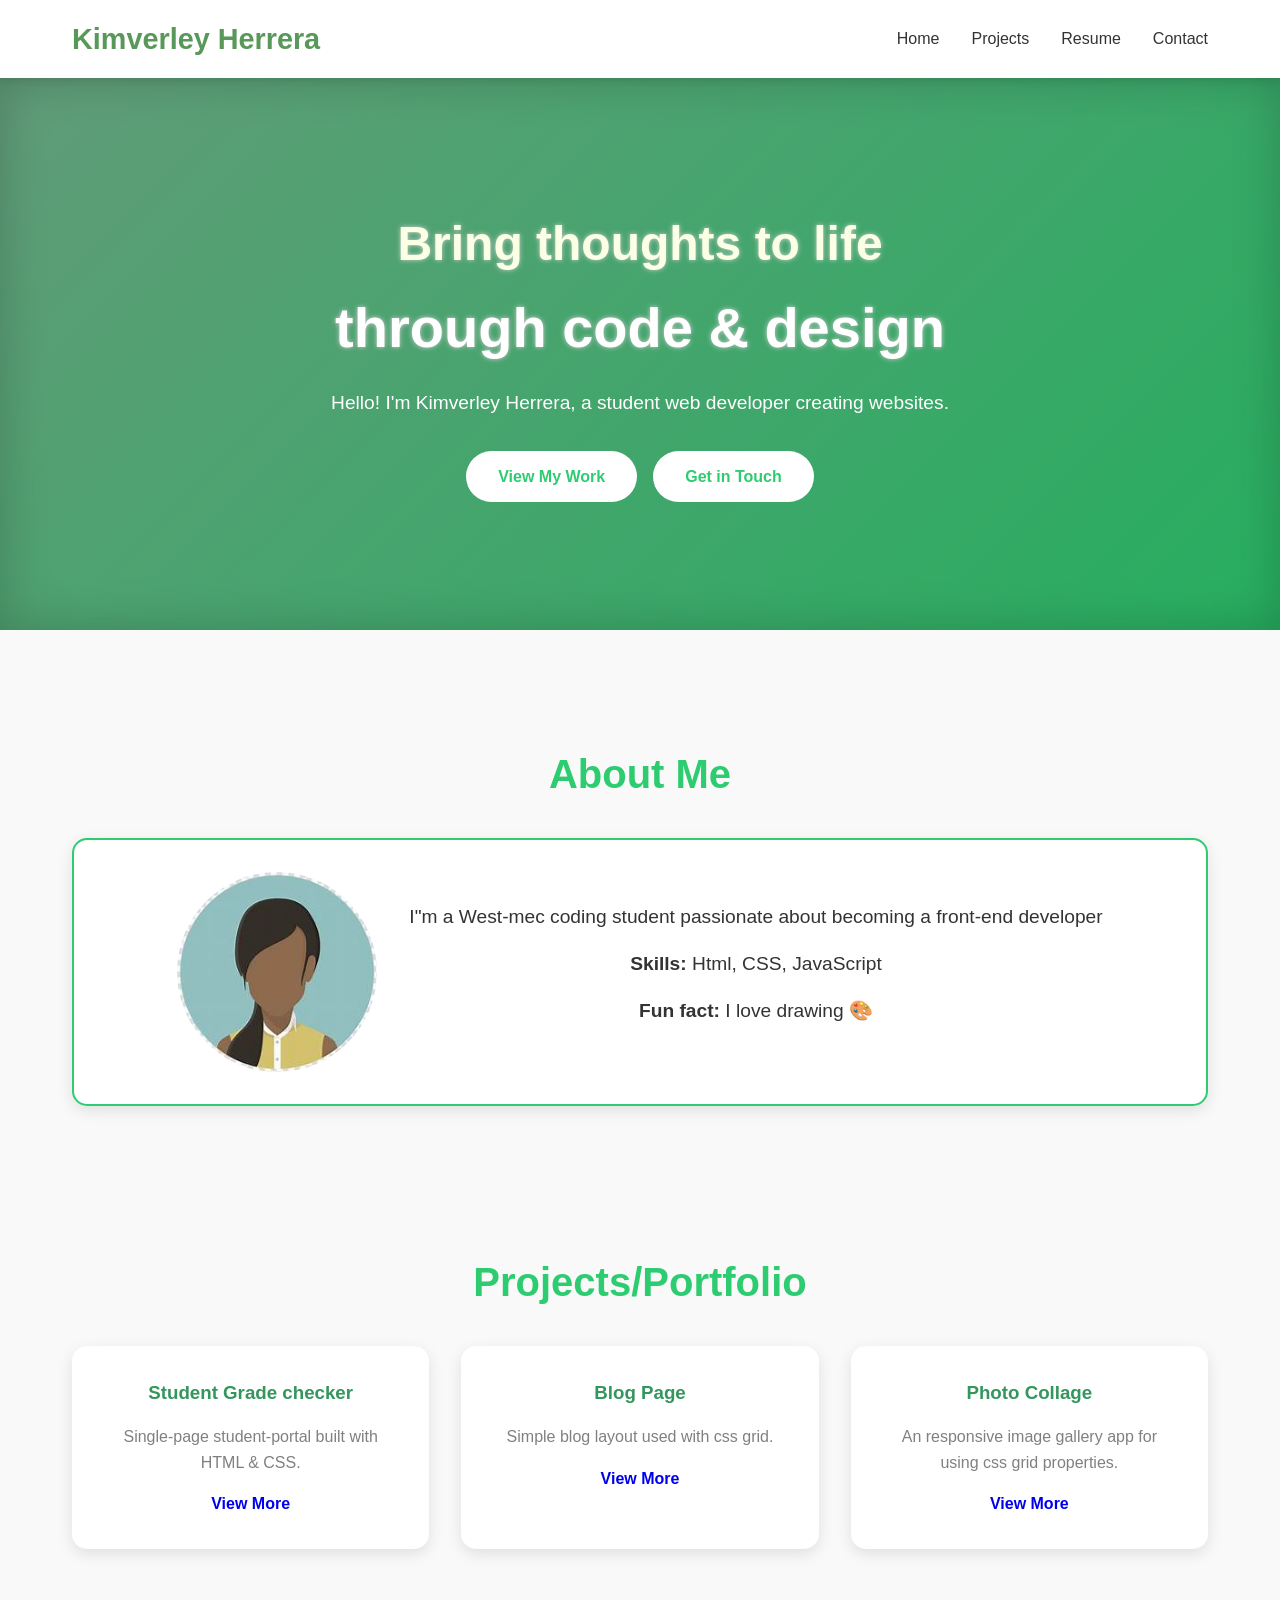
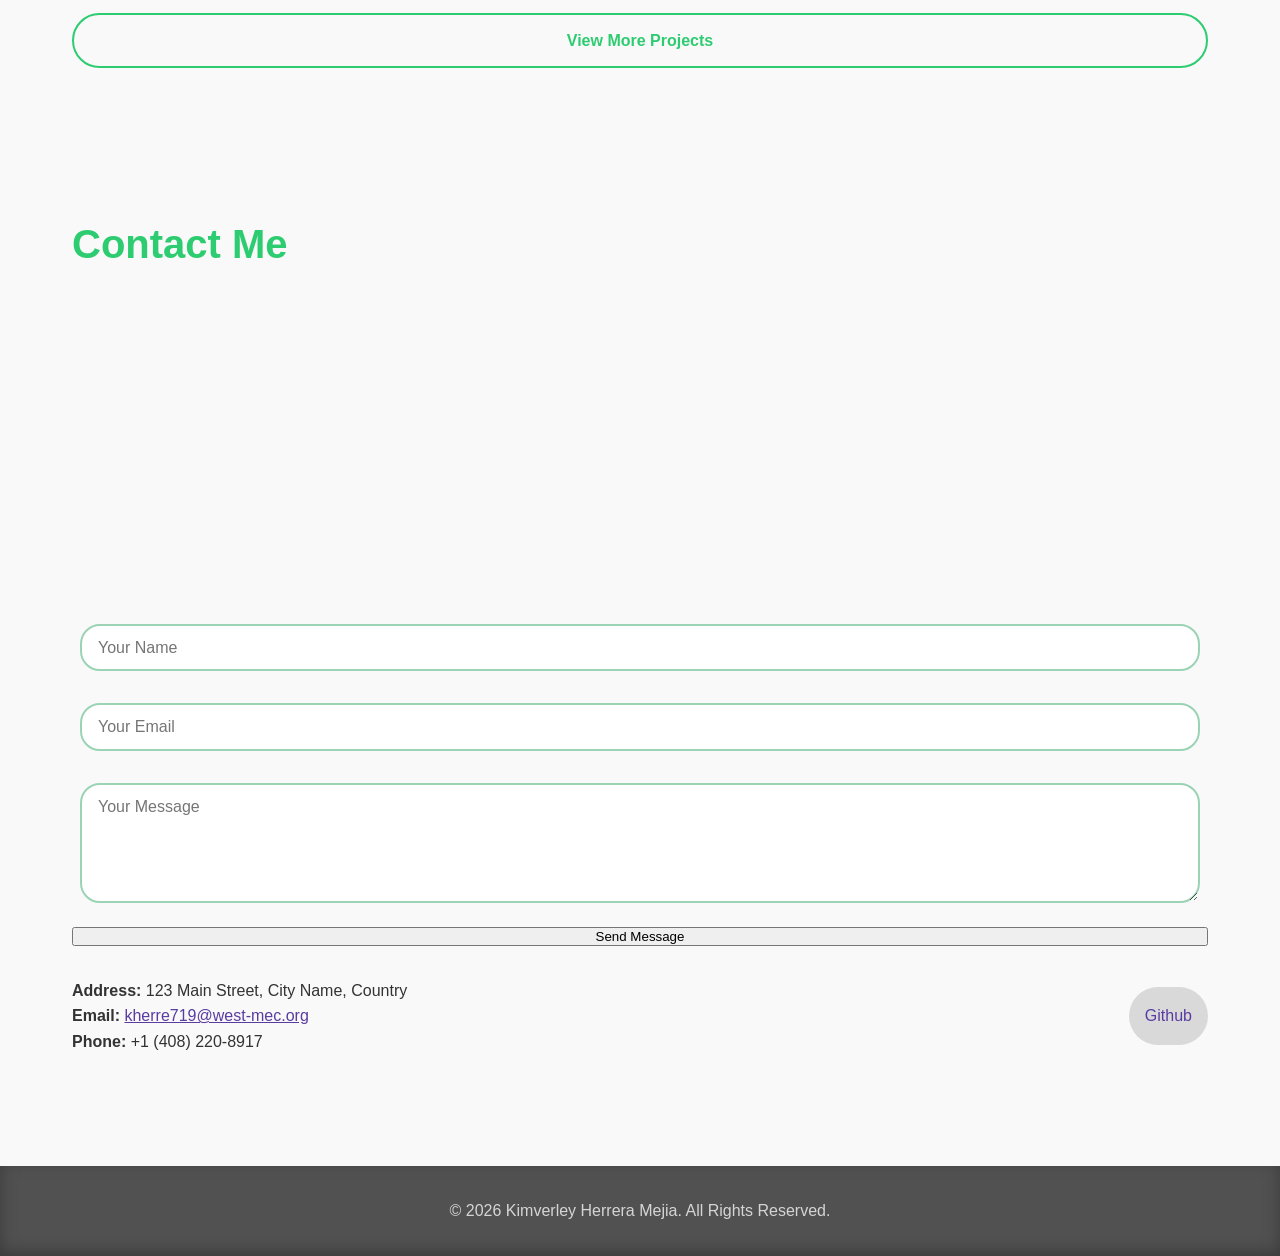
<file: index.html>
<!DOCTYPE html>
<html lang="en">
<head>
    <meta charset="UTF-8">
    <meta name="viewport" content="width=device-width, initial-scale=1.0">
    <title>Kimverley's Portfolio</title>
    <link rel="stylesheet" href="style.css">
</head>
<body>
    <!-- NAVBAR -->
     <header class="navbar">
        <div class="nav">
            <div class="logo">Kimverley Herrera</div>
            <ul class="menu">
                <li><a href="#home">Home</a></li>
                <li><a href="#project">Projects</a></li>
                <li><a href="resume.html">Resume</a></li>
                <li><a href="#contact">Contact</a></li>
            </ul>
        </div>
     </header>
    
    <!-- HERO -->
     <section id="home" class="hero">
        <div class="hero-content">
            <h1>Bring thoughts to life <br><span>through code & design</span></h1>
            <p>Hello! I'm Kimverley Herrera, a student web developer creating websites.</p>
            
            <div class="hero-buttons">
                <a href="project.html" class="btn">View My Work</a>
                <a href="#contact" class="btn-line">Get in Touch</a>

            </div>
        </div>
     </section>
    <!-- ABOUT -->
     <section id="about" class="about">
        <h2>About Me</h2>

        <div class="about-card">
            <img src="profile.jpg" alt="Profile Picture" class="zoomed">
            <div>
                <p>I"m a West-mec coding student passionate about becoming a front-end developer</p>
                <p><strong>Skills:</strong> Html, CSS, JavaScript</p>
                <p><strong>Fun fact:</strong> I love drawing 🎨 </p>
            </div>
        </div>

     </section>
    <!-- PROJECT -->
     <section id="project" class="project">
        <h2>Projects/Portfolio</h2>

        <div class="project-grid">
            <div class="project-card">
                <h3>Student Grade checker</h3>
                <p>Single-page student-portal built with HTML & CSS. </p>
                <a href=" ">View More</a>
            </div>

            <div class="project-card">
                <h3>Blog Page</h3>
                <p>Simple blog layout used with  css grid.</p>
                <a href=" ">View More</a>
            </div>

            <div class="project-card">
                <h3>Photo Collage</h3>
                <p>An responsive image gallery app for using css grid properties.</p>
                <a href=" ">View More</a>
            </div>
            
            <a href="project.html" class="btn-line proj-btn">View More Projects</a>
        </div>
     </section>
    <!-- CONTACT -->
     <section id="contact" class="contact">
        <h2>Contact Me</h2>
        <div class="map-container">
            <iframe
            src="https://www.google.com/maps/embed?pb=YOUR_MAP_EMBED_LINK"
            width="100%"
            height="300"
            style="border:0;"
            allowfullscreen=""
            loading="lazy"
            referrerpolicy="no-referrer-when-downgrade">
            </iframe>
        </div>

        <form class="contact-form" action="https://formspree.io/f/YOUR_FORM_ID" method="POST">
            <input type="text" name="name" placeholder="Your Name" required>
            <input type="email" name="email" placeholder="Your Email" required>
            <textarea name="message" placeholder="Your Message" rows="5" required></textarea>
            <button type="submit">Send Message</button>
        </form>

        <div class="contact-bottom">
            <div class="contact-info">
                <p><strong>Address:</strong> 123 Main Street, City Name, Country</p>
                <p><strong>Email:</strong> <a href="mailto:student@example.com">kherre719@west-mec.org</a></p>
                <p><strong>Phone:</strong> +1 (408) 220-8917</p>
            </div>

            <div class="social-icons">
            <a href="https://github.com/Kimverley">Github</a>
            </div>

        </div>


     </section>

    <!-- FOOTER -->
     <footer>
        <p>&copy; 2026 Kimverley Herrera Mejia. All Rights Reserved.</p>
     </footer>
</body>
</html>

<!-- 
(for my project card Contact form)
<!DOCTYPE html>
<html lang="en">
<head>
    <meta charset="UTF-8">
    <meta name="viewport" content="width=device-width, initial-scale=1.0">
    <title>Contact Form with Pattern Attribute</title>

    <style>
        * {
            margin: 0;
            padding: 0;
            box-sizing: border-box;
        }

        body {
            font-family: Arial, sans-serif;
            background-color: rgb(242, 247, 251); 
            display: flex;
            justify-content: center;
            align-items: center;
            min-height: 100vh;
        }

        .form-container {
            background-color: rgb(255, 255, 255); 
            padding: 25px 30px;
            border-radius: 10px;
            box-shadow: 0 0 10px rgba(0,0,0,0.1);
            width: 400px;
        }

        h2 {
            text-align: center;
            color: rgb(51, 51, 51); 
            margin-bottom: 20px;
        }

        form {
            display: flex;
            flex-direction: column;
        }

        label {
            margin-bottom: 5px;
            font-weight: bold;
        }

        input, textarea {
            margin-bottom: 15px;
            padding: 12px; 
            border: 1px solid rgb(204, 204, 204); 
            border-radius: 5px;
            font-size: 16px; 
            width: 100%; 
        }

        textarea {
           
            min-height: 120px; 
        }

        input:focus, textarea:focus {
            border-color: rgb(13, 158, 57); 
            outline: none;
        }

        button {
            background-color:rgb(13, 158, 57); 
            color: rgb(255, 255, 255); 
            border: none;
            padding: 12px; 
            border-radius: 5px;
            font-size: 16px;
            cursor: pointer;
        }

        button:hover {
            background-color: rgb(0, 76, 153); 
        }

        fieldset {
            border: 1px solid rgb(204, 204, 204);
            border-radius: 5px;
            padding: 15px;
            margin-bottom: 15px;
        }

        legend {
            font-weight: bold;
        }
    </style>
</head>
<body>

    <div class="form-container">
        <h2>Contact Us</h2>

        <form>
            <fieldset>
                <legend>Personal Info</legend>

                <label for="fullname">Full Name:</label>
                <input type="text" id="fullname" name="fullname"
                    pattern="[A-Za-z ]{3,30}"
                    title="Name should only contain letters and spaces (3-30 characters)"
                    placeholder="Enter your full name" required>

                <label for="email">Email Address:</label>
                <input type="email" id="email" name="email"
                    placeholder="example@email.com" required>

                <label for="phone">Phone Number:</label>
                <input type="tel" id="phone" name="phone"
                    pattern="[0-9]{3}-[0-9]{3}-[0-9]{4}"
                    title="Phone number must be in format 123-456-7890"
                    placeholder="123-456-7890" required>
            </fieldset>

            <fieldset>
                <legend>Message</legend>

                <label for="message">Your Message:</label>
                <textarea id="message" name="message"
                    placeholder="Write your message here..." required></textarea>
            </fieldset>

            <button type="submit">Submit</button>
        </form>
    </div>

</body>
</html>
 -->
</file>
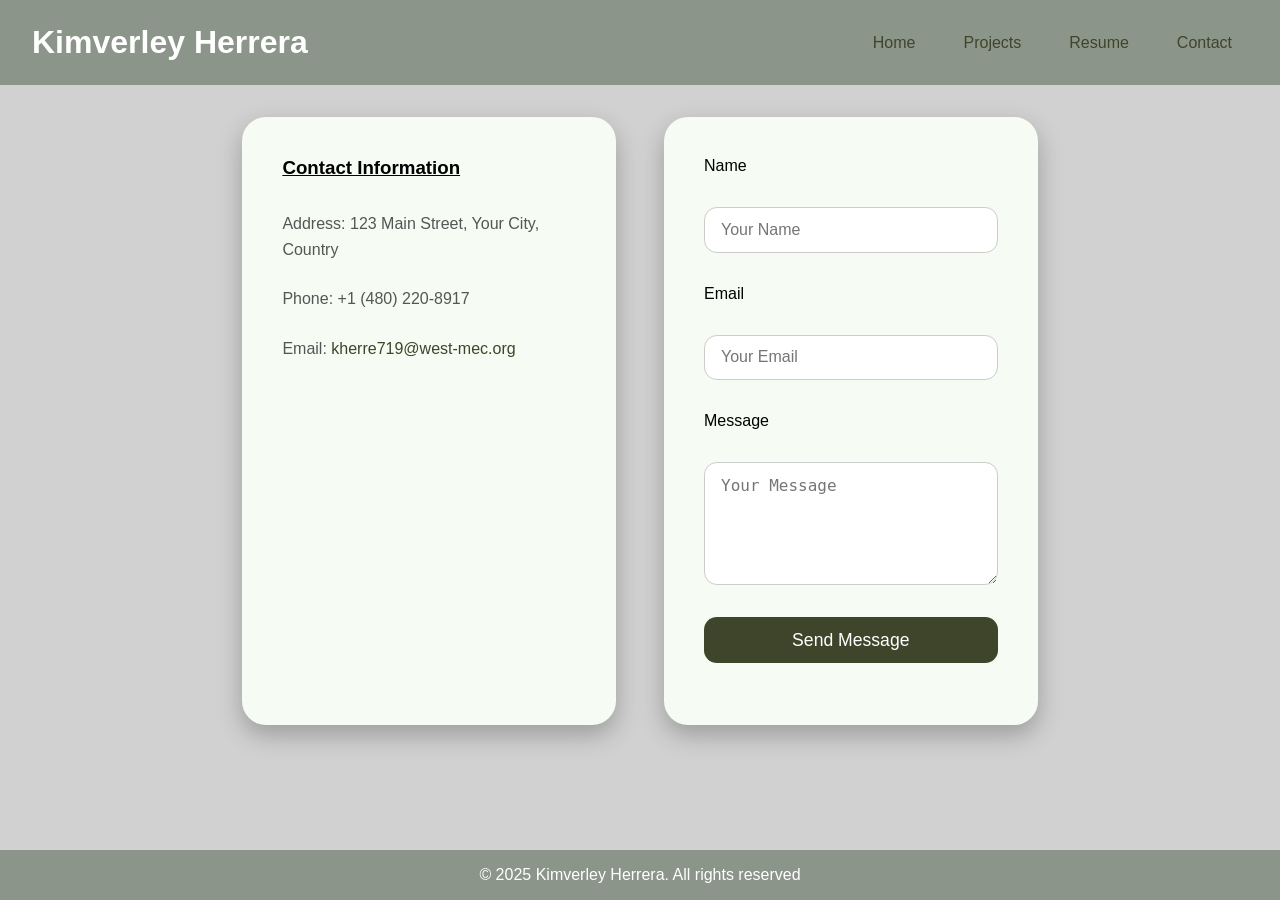
<file: contact.html>
<!DOCTYPE html>
<html lang="en">
<head>
  <meta charset="UTF-8">
  <meta name="viewport" content="width=device-width, initial-scale=1.0">
  <link rel="stylesheet" href="homepage.css">
  <link rel="stylesheet" href="contact.css">
  <title>Contact Me</title>
</head>
<body class="contact-page">

  
  <header>
    <h1>Kimverley Herrera</h1>

    <input type="checkbox" id="menu-toggle" />
    <label for="menu-toggle" class="hamburger">=</label>

    <nav>
      <a href="home.html">Home</a>
      <a href="project.html">Projects</a>
      <a href="resume.html">Resume</a>
      <a href="contact.html" class="active">Contact</a>
    </nav>
  </header>

  
  <main>
    <section class="contact-container">
      
      <!-- my left side of page -->
      <div class="contact-left">
        <div class="contact-info">
          <h3>Contact Information</h3>
          <p>Address: 123 Main Street, Your City, Country</p>
          <p>Phone: +1 (480) 220-8917</p>
          <p>Email: <a href="mailto:kherre719@west-mec.org">kherre719@west-mec.org</a></p>
           <iframe
              src="https://www.google.com/maps/embed?pb=YOUR_MAP_EMBED_LINK"
              width="100%"
              height="300"
              style="border:0;"
              allowfullscreen=""
              loading="lazy"
              referrerpolicy="no-referrer-when-downgrade">
          </iframe>
        </div>
      </div>

     <!-- my right side of page -->
      <div class="contact-right">
        <form action="https://formspree.io/f/YOUR_FORM_ID" method="POST">
          <label for="name">Name</label>
          <input type="text" name="name" id="name" placeholder="Your Name" required>

          
          <label for="email">Email</label>
          <input type="email" name="email" id="email" placeholder="Your Email" required>

          <label for="message">Message</label>
          <textarea name="message" id="message" placeholder="Your Message" rows="5" required></textarea>

          <button type="submit">Send Message</button>
        </form>
      </div>

    </section>
  </main>

  <footer>
    <p>&copy; 2025 Kimverley Herrera. All rights reserved</p>
  </footer>

</body>
</html>
</file>
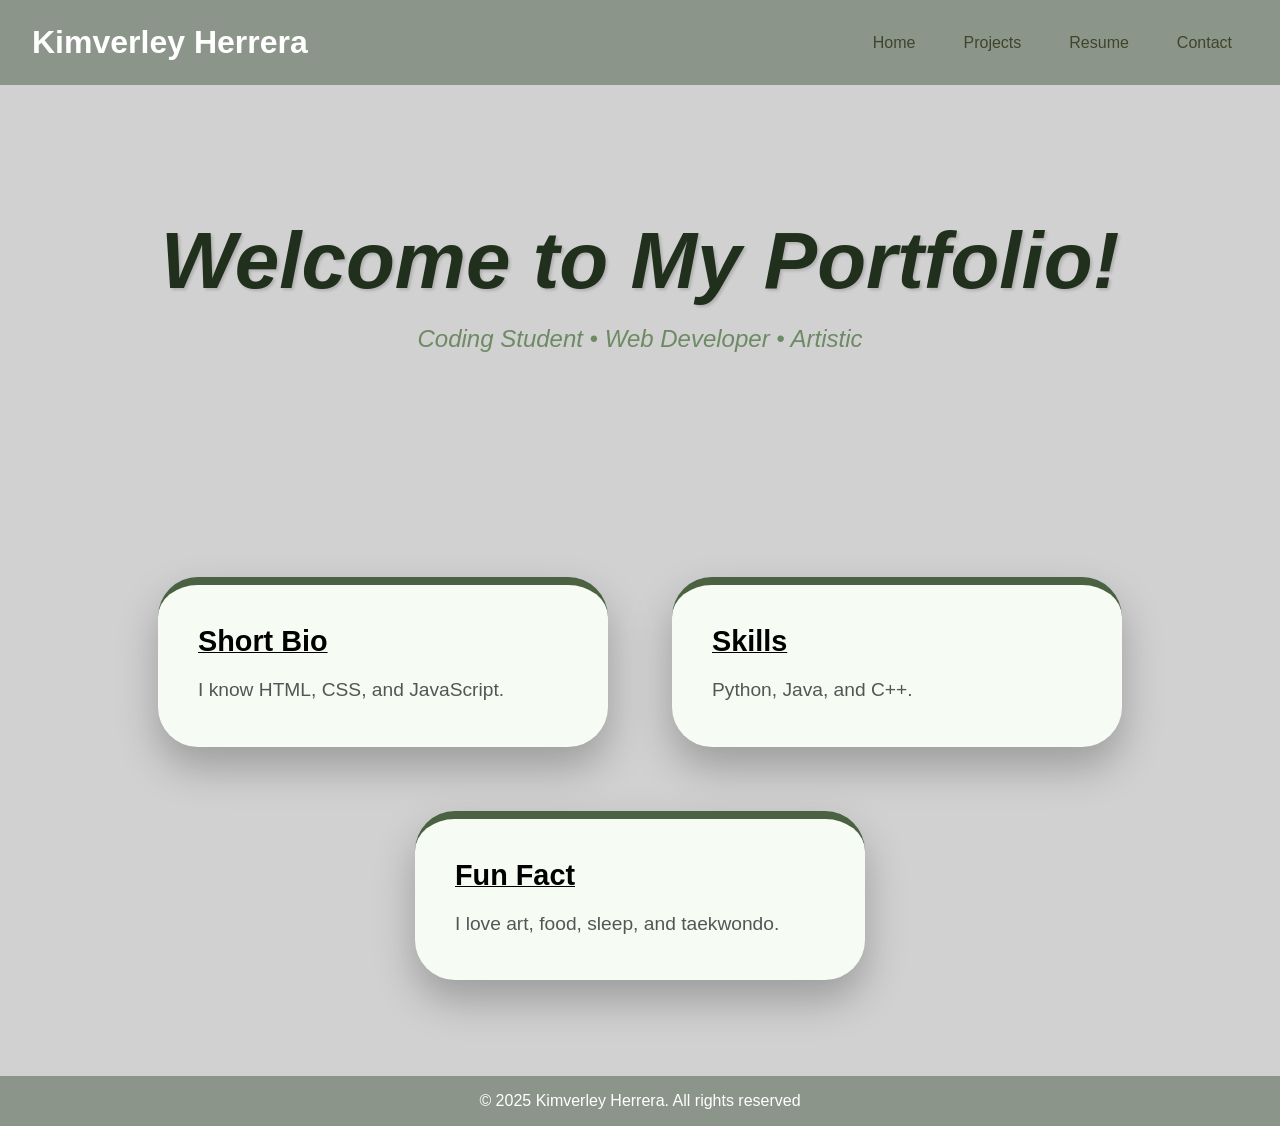
<file: home.html>
<!DOCTYPE html>
<html lang="en">
<head>
  <meta charset="UTF-8" />
  <meta name="viewport" content="width=device-width, initial-scale=1.0" />
  <link rel="stylesheet" href="homepage.css" />
  <title>Kimverley Herrera | Portfolio</title>
</head>

<body>
  <header>
    <h1>Kimverley Herrera</h1>
    <input type="checkbox" id="menu-toggle" />

    <!-- hamburger for phone or for smaller screen-->
    <label for="menu-toggle" class="hamburger">
      =
    </label>

    <nav>
      <a href="home.html">Home</a>
      <a href="project.html">Projects</a>
      <a href="resume.html">Resume</a>
      <a href="contact.html">Contact</a>
    </nav>
  </header>

  <main>
    <section class="hero">
      <h2>Welcome to My Portfolio!</h2>
      <p>Coding Student • Web Developer • Artistic</p>
    </section>

    <section class="skill-card">
      <article class="card">
        <h3>Short Bio</h3>
        <p>I know HTML, CSS, and JavaScript.</p>
      </article>

      <article class="card">
        <h3>Skills</h3>
        <p>Python, Java, and C++.</p>
      </article>

      <article class="card">
        <h3>Fun Fact</h3>
        <p>I love art, food, sleep, and taekwondo.</p>
      </article>
    </section>
  </main>

  <footer>
    <p>&copy; 2025 Kimverley Herrera. All rights reserved</p>
  </footer>
</body>
</html>
</file>
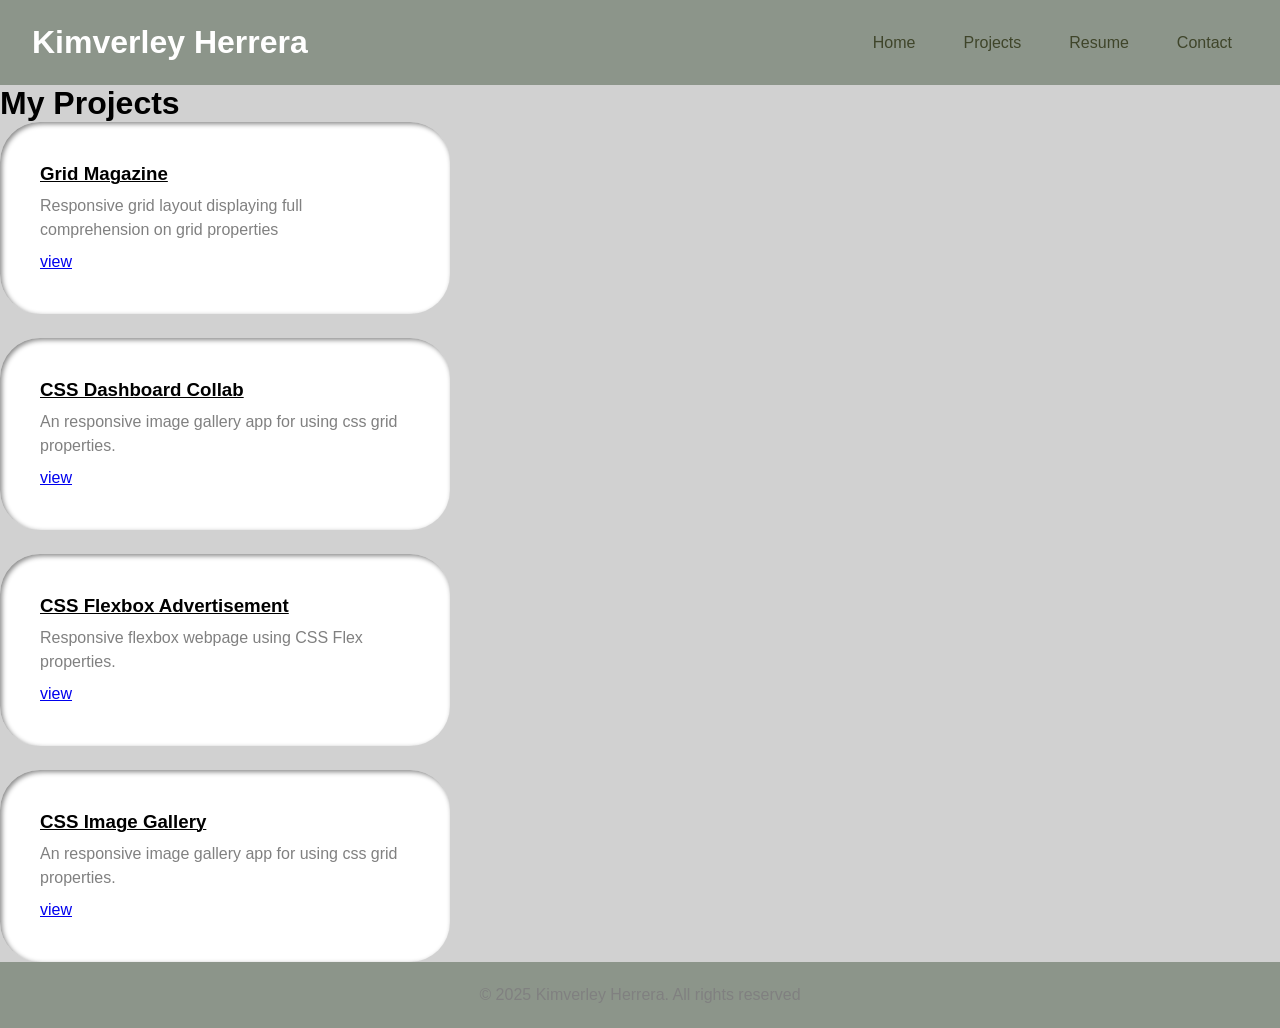
<file: project.html>
<!DOCTYPE html>
<html lang="en">
<head>
    <meta charset="UTF-8">
    <meta name="viewport" content="width=device-width, initial-scale=1.0">
    <link rel="stylesheet" href="homepage.css">
    <link rel="stylesheet" href="project.css">
    <title>Project</title>
</head>
<body>
   <header>
    <h1>Kimverley Herrera</h1>

    <input type="checkbox" id="menu-toggle" />
    <label for="menu-toggle" class="hamburger">=</label>

    <nav>
      <a href="home.html" class="active">Home</a>
      <a href="project.html">Projects</a>
      <a href="resume.html">Resume</a>
      <a href="contact.html">Contact</a>
    </nav>
    </header>   

    <main>
      <div class="container">
      <h1>My Projects</h1>
      <div class="project-grid">

        <div class="project-card">
          <h3>Grid Magazine</h3>
          <p>Responsive grid layout displaying full comprehension on grid properties</p>
          <a href="https://kimverley.github.io/magazine/" target="_blank">view</a>
        </div>

        <div class="project-card">
        <h3>CSS Dashboard Collab</h3>
          <p>An responsive image gallery app for using css grid properties.</p>
          <a href="https://kimverley.github.io/dashboard/" target="_blank">view</a>
        </div>

        <div class="project-card">
        <h3>CSS Flexbox Advertisement</h3>
          <p>Responsive flexbox webpage using CSS Flex properties.</p>
          <a href="https://kimverley.github.io/fitzone_/" target="_blank">view</a>
          </div>

        <div class="project-card">
        <h3>CSS Image Gallery</h3>
          <p>An responsive image gallery app for using css grid properties.</p>
          <a href="https://kimverley.github.io/images/" target="_blank">view</a>
      </div>

      </div>
    </main>

  <footer>
    <p>&copy; 2025 Kimverley Herrera. All rights reserved</p>
  </footer>
</body>
</html>
</file>
<file: style.css>
* {
margin: 0;
padding: 0;
box-sizing: border-box;
  font-family: 'Segoe UI', Tahoma, Verdana, sans-serif;
}

body{
    background-color: rgb(249, 249, 249);
    color: rgb(51, 51, 51);
    line-height: 1.6;
}

/* NAVBAR */
.navbar {
    position: sticky;
    top: 0;
    background-color: white;
    box-shadow: 0 2px 8px rgba(0,0,0,0.1);
    z-index: 10000;
}

.nav{
    max-width: 1200px;
    margin: auto;
    display: flex;
    justify-content: space-between;
    align-items: center;
    padding: 1rem 2rem;

}
.nav .logo{
  font-size: 1.8rem;
  font-weight: bold;
 color: #589858;

}
.nav .menu {
  list-style: none;
  display: flex;
  gap: 2rem;
}
.nav .menu li a {
  text-decoration: none;
  color: rgb(51, 51, 51);
  font-weight: 500;
}
.nav .menu li a:hover {
  color: rgb(46, 204, 113);
}
/* HERO SECTION */
.hero{
  display: flex;
  align-items: center;/* center vertical */
  justify-content: center;/* center horizontal */
  text-align: center;
  padding: 8rem 2rem;
  background: linear-gradient(135deg, rgb(97, 156, 121), rgb(39, 174, 96));
  color: #fff;
  box-shadow: inset 0 0 50px rgba(0,0,0,0.2);
}
.hero h1 {
 color: rgb(251, 255, 228);
 text-shadow: 0px 0px 5px rgb(207, 207, 207);
  font-size: 3rem;
  margin-bottom: 1rem;
}
.hero h1 span {
    color: #fff;
  font-weight: 600;
  font-size: 3.5rem;
}
.hero p {
  font-size: 1.2rem;
  margin-bottom: 2rem;
}
.hero-buttons {
  display: flex;
  gap: 1rem;
  justify-content: center;
}
.hero-buttons .btn,
.hero-buttons .btn-line {
  padding: 0.8rem 2rem;
  font-weight: 600;
  border-radius: 50px;
  text-decoration: none;
}
.hero-buttons .btn {
  background-color: #fff;
  color: #2ecc71;
}


.hero-buttons .btn:hover {
  background-color: rgb(194, 242, 208);
}


.hero-buttons .btn-line {
    background-color: #fff;
  color: rgb(46, 204, 112);
}


.hero-buttons .btn-line:hover {
    background-color: rgb(194, 242, 208);
}
/* ABOUT */
.about {
  max-width: 1200px;
  margin: 5rem auto;
  padding: 2rem;
  text-align: center;
}
.about h2 {
  font-size: 2.5rem;
  margin-bottom: 2rem;
  color: rgb(46, 204, 113);
}
.about-card {
  display: flex;
  flex-wrap: wrap;
  align-items: center;
  gap: 2rem;
  justify-content: center;
  border: 2px solid rgb(46, 204, 113);
  padding: 2rem;
  border-radius: 15px;
  background-color: #fff;
  box-shadow: 0 5px 15px rgba(0,0,0,0.1);

}
.about-card img{
    width: 200px;
    height: 200px;
    object-fit: cover; 
    object-position: center; 
  border-radius: 50%;
}
.about-card div p {
  font-size: 1.2rem;
  margin-bottom: 1rem;
}
/* PROJECT */
.project {
  max-width: 1200px;
  margin: 5rem auto;
  padding: 2rem;
  text-align: center;
}


.project h2 {
  font-size: 2.5rem;
  margin-bottom: 2rem;
  color: #2ecc71;
}
.project-grid {
  display: grid;
  grid-template-columns: repeat(auto-fit, minmax(280px, 1fr));
  gap: 2rem;
}
.project-card {
  width: 100%;
  box-sizing: border-box;
  background-color: #fff;
  padding: 2rem;
  border-radius: 15px;
  box-shadow: 0 5px 15px rgba(0,0,0,0.1);
}


.project-card:hover {
  transform: translateY(-5px);
  box-shadow: 0 10px 20px rgba(0,0,0,0.2);
}


.project-card h3 {
  color: rgb(51, 150, 93);
  margin-bottom: 1rem;
}


.project-card p {
    color: grey;
  margin-bottom: 1rem;
}
.project-card a{
    padding: 0.4rem 1rem;
    font-weight: 600;
    text-decoration: none;
}
.project-card a:hover{
    text-decoration: none;
    border-radius: 5rem;
    
    background-color: rgb(217, 217, 217);
}

.project .btn-line {
  margin-top: 2rem;
    padding: 0.8rem 2rem;
  border: 2px solid rgb(46, 204, 113);
  color: rgb(46, 204, 113);
  font-weight: 600;
   border-radius: 50px;
  text-decoration: none;
  transition: all 0.3s ease;

}
.proj-btn{
  grid-column: span 3;
}
/*  CONTACT */
.contact {
  max-width: 1200px;
  margin: 5rem auto;
  padding: 2rem;
 
}

.contact h2{
  font-size: 2.5rem;
  margin-bottom: 2rem;
  color: #2ecc71;

}
.contact-form {
  display: flex;
  flex-direction: column;
  gap: 1rem;
  margin-bottom: 2rem;
}
.contact-form input,
.contact-form textarea {
  margin: 0.5rem;
  padding: 0.8rem 1rem;
  border-radius: 20px;
  border: 2px solid rgb(156, 211, 180);
  outline: none;
  font-size: 1rem;
}
.contact-form input:focus,
.contact-form textarea:focus {
  border-color: #265f1d;
}
.contact-bottom {
  display: flex;
  justify-content: space-between;
  align-items: center;

}

.contact-info a {
  color: rgb(90, 60, 161);
}
.social-icons {
  display: flex;
  gap: 1rem;
}

.social-icons a {
  padding: 1rem;
  text-decoration: none;
  color: rgb(90, 60, 161);
  background-color: rgb(217, 217, 217);
  border-radius: 3rem;
}

.social-icons a:hover{
  background-color: darkgray;
}
/* FOOTER */
footer {
  text-align: center;
  padding: 2rem;
  background-color: #515151;
  box-shadow: inset 0 -5px 15px rgb(59, 59, 59);
  margin-top: 5rem;
}


footer p {
  font-size: 1rem;
  color: #d5d5d5;
}

/* MEDIA QUERIES */
@media (max-width: 768px) {
  /* NAVBAR */
  .nav {
    flex-direction: column;
    gap: 1rem;
  }
  .nav .menu {
    flex-direction: column;
    gap: 1rem;
    text-align: center;
  }

  /* HERO */
  .hero {
    padding: 5rem 1rem;
  }
  .hero h1 {
    font-size: 2rem;
  }
  .hero h1 span {
    font-size: 2.5rem;
  }
  .hero p {
    font-size: 1rem;
  }
  .hero-buttons {
    flex-direction: column;
    gap: 0.5rem;
  }

  /* ABOUT */
  .about-card {
    flex-direction: column;
    align-items: center;
  }

  /* PROJECT */
  @media (max-width: 768px) {
  .project-grid {
    grid-template-columns: 1fr !important; 
    gap: 1rem;
  }

  /* CONTACT */
  .contact-bottom {
    flex-direction: column;
    gap: 1rem;
  }
  .social-icons {
    justify-content: center;
  }
}
}
</file>
<file: homepage.css>
* {
  margin: 0;
  padding: 0;
  box-sizing: border-box;
}

body {
  min-height: 100vh;
  display: flex;
  flex-direction: column;
  font-family: Arial, Helvetica, sans-serif;
  background-color: rgb(209, 209, 209);
}

header {
  display: flex;
  align-items: center;
  justify-content: space-between;
  padding: 1.5rem 2rem;
  background-color: rgb(140, 149, 138);
  color: white;
  position: relative;
}

nav {
  display: flex;
  gap: 1rem;
}

nav a {
  text-decoration: none;
  color: #3f452a;
  padding: 0.5rem 1rem;
  border-radius: 10px;
}

nav a:hover {
  background-color: #3f452a;
  color: #a2ac82;
}

#menu-toggle {
  display: none;
}

.hamburger {
  display: none;
  font-size: 2rem;
  cursor: pointer;
}


.hero {
  text-align: center;
  padding: 8rem 4rem;
  font-style: italic;
  color: #21301c;
}

.hero h2 {
  font-size: 5rem;
  line-height: 1.2;
  text-shadow:2px 2px 3px rgba(0, 0, 0, 0.156);
}

.hero p {
  color: #6e8a65;
  font-size: 1.5rem;
  margin-top: 1rem;
}


.skill-card {
  display: flex;
  gap: 4rem;
  justify-content: center;
  flex-wrap: wrap;
  padding: 6rem 5rem;
}

.card {
  position: relative;
  width: 450px;
  padding: 2.5rem;
  background-color: rgb(246, 252, 244);
  border-top: 8px solid #4a6242;
  border-radius: 2.5rem;
  box-shadow: 0 20px 40px rgba(0, 0, 0, 0.25);
  overflow: hidden;
}

.card h3 {
  text-decoration: underline;
  text-decoration-thickness: 1px;
  margin-bottom: 1rem;
  font-size: 1.8rem;
}

.card p {
  color: rgb(85, 85, 85);
  font-size: 1.2rem;
  line-height: 1.7;
}

.card:hover {
  transform: translateY(-12px);
  box-shadow: 0 25px 50px rgba(0, 0, 0, 0.3);
  background: linear-gradient(180deg, #dceacf, #ffffff);
}


footer {
  margin-top: auto;
  text-align: center;
  padding: 1rem;
  background-color: rgb(140, 149, 138);
  color: white;
}

/* ---------------- MEDIA QUERIES ---------------- */
@media (max-width: 900px) {
  .hero h1 {
    font-size: 3rem;
  }
  
  .hero p {
    font-size: 1.3rem;
  }

  .card {
    width: 380px;
    padding: 2.2rem;
  }

  .card h3 {
    font-size: 1.6rem;
  }

  .card p {
    font-size: 1.15rem;
  }
}

@media (max-width: 600px) {
  .hamburger {
    display: block;
  }

  nav {
    display: none;
    flex-direction: column;
    background-color: rgb(140, 149, 138);
    position: absolute;
    top: 100%;
    right: 0;
    width: 100%;
    text-align: center;
  }

  nav a {
    padding: 1rem;
  }

  #menu-toggle:checked + .hamburger + nav {
    display: flex;
  }

  header {
    flex-wrap: wrap;
  }

  .card {
    width: 95%;       
    padding: 2rem;
  }

  .skill-card {
    padding: 4rem 2rem;
    gap: 2rem;
  }

  .hero h1 {
    font-size: 2.2rem;
  }

  .hero p {
    font-size: 1.1rem;
  }
}
</file>
<file: contact.css>
* {
  margin: 0;
  padding: 0;
  box-sizing: border-box;
}

.contact-page main {
  max-width: 1200px;
  margin: 2rem auto;
  padding: 0 2rem;
}

.contact-container {
  display: flex;
  gap: 3rem; 
  justify-content: center;
  flex-wrap: wrap; 
  align-items: stretch;
}

.contact-left,
.contact-right {
  flex: 1;
  min-width: 350px;
  display: flex;
  flex-direction: column;
  min-height: 550px; 
}


.contact-info {
  background-color: #f6fcf4;
  padding: 2.5rem; 
  border-radius: 1.5rem;
  box-shadow: 0 10px 25px rgba(0,0,0,0.25);
  display: flex;
  flex-direction: column; 
  gap: 1.5rem;
  flex: 1; 
}

.contact-info h3 {
  margin-bottom: 0.5rem;
  text-decoration: underline 1px;
}

.contact-info p {
  line-height: 1.6;
  color: #555;
}

.contact-info a {
  color: #3f452a;
  text-decoration: none;
}

.contact-info a:hover {
  text-decoration: underline;
}



.contact-right form {
  display: flex;
  flex-direction: column;
  gap: 2rem;
  background-color: #f6fcf4;
  padding: 2.5rem; 
  border-radius: 1.5rem;
  box-shadow: 0 10px 25px rgba(0,0,0,0.25);
  flex: 1; 
}

.contact-right input,
.contact-right textarea {
  padding: 0.8rem 1rem;
  border-radius: 0.8rem;
  border: 1px solid #ccc;
  font-size: 1rem;
}

.contact-right button {
  padding: 0.8rem 1.5rem;
  background-color: #3f452a;
  color: white;
  border: none;  
  border-radius: 0.8rem;
  font-size: 1.1rem;
  cursor: pointer;
}

.contact-right button:hover {
  color: rgb(189, 214, 138);
  background-color: #466f44;
}


@media (max-width: 900px) {
  .contact-container {
    flex-direction: column; 
  }
  .contact-left, .contact-right {
    width: 100%;
    min-height: auto; 
  }

}
</file>
<file: project.css>
* {
  margin: 0;
  padding: 0;
  box-sizing: border-box;
}
 
.container{
    width: min(1100px,92%);
}

.project-grid{
    display: grid;
    grid-template-columns: repeat(auto-fit, minmax(260px, 1 fr));
    gap: 1.5rem;
}

.project-card{
    
    line-height: 1.5rem;
    position: relative;
    width: 450px;
    padding: 2.5rem;
    background-color: rgb(255, 255, 255);
    border-radius: 2.5rem;
    box-shadow: inset 2px 2px 5px #888
    
}
h3{
    text-decoration: 1px underline;
}
p{
    margin: 0.5em auto;
    color: grey;
}
</file>
